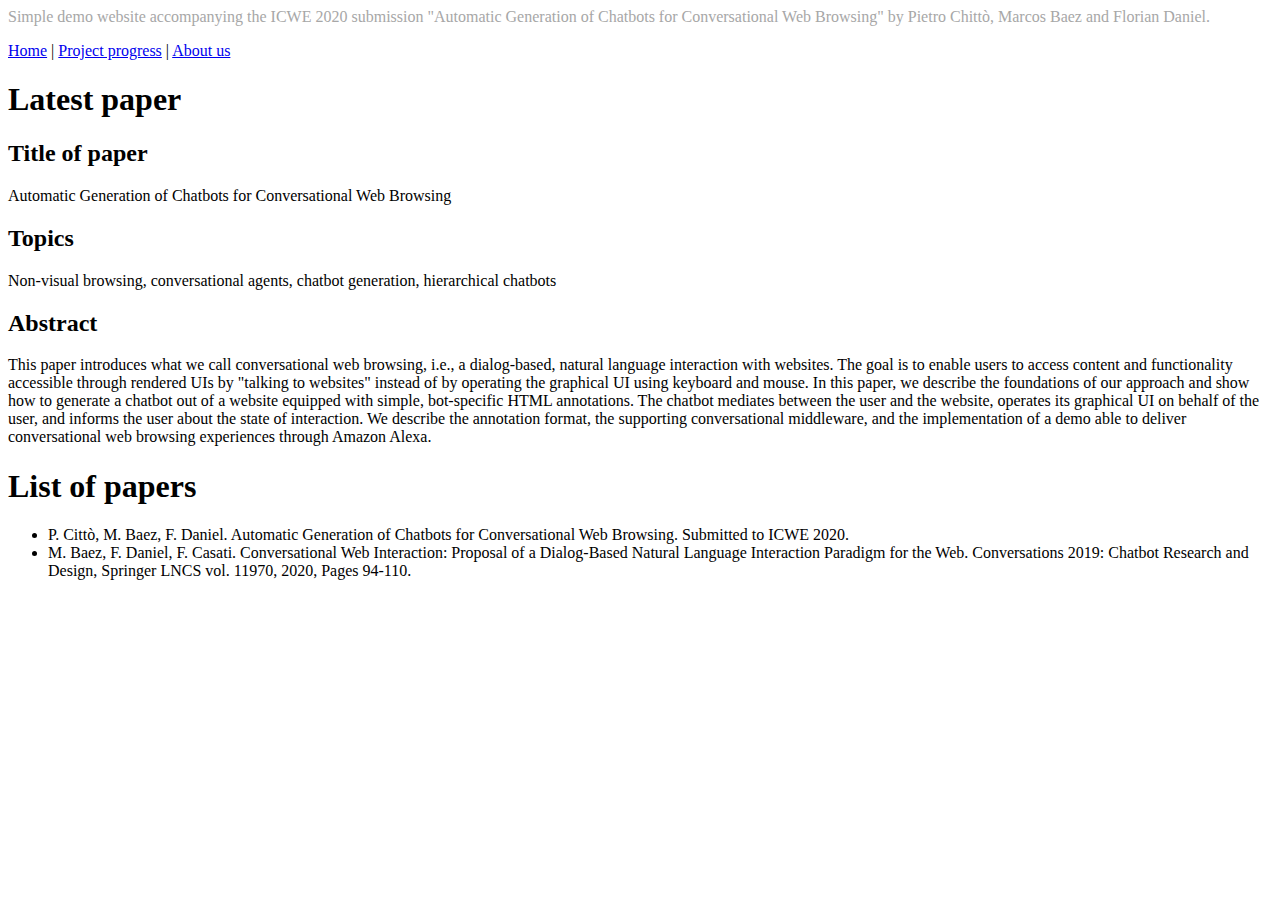
<file: index.html>
<!DOCTYPE html>
<html lang="en">

<head>
	<meta charset="utf-8" />

	<!-- Always force latest IE rendering engine (even in intranet) & Chrome Frame. Remove this if you use the .htaccess -->
	<meta http-equiv="X-UA-Compatible" content="IE=edge,chrome=1" />

	<title>Bot Navigator</title>
	<meta name="description" content="Bot Navigator home page" />
	<meta name="author" content="Pietro Chittò" />
	<meta name="viewport" content="width=device-width; initial-scale=1.0" />
</head>


<body>

	<div id="body">

		<div style="color:#a7a7a7">
			Simple demo website accompanying the ICWE 2020 submission "Automatic Generation of Chatbots for Conversational Web Browsing" by Pietro Chittò, Marcos Baez and Florian Daniel.
		</div>

		<p id="navigation">
				<a href="index.html">Home</a> |
				<a bot-intent="progress" bot-intent-desc="Tell you the phases of the project" bot-type="link" bot-keys="phases, steps, progress" href="project.html?">Project progress</a> |
				<a bot-intent="about" bot-intent-desc="Tell you some information about the researchers involved" bot-type="link" bot-keys="researchers, authors, contributors, team members" href="researcher.html">About us</a>
		</p>

		<div id="container" bot-intent="lastest_paper" bot-intent-desc="Tell you information about the paper" bot-keys="lastest paper, last paper, paper">

			<h1>Latest paper</h1>

			<div bot-intent="paper_info_title" bot-type="reader" bot-intent-desc="Tell you the title of the paper" bot-keys="title">
				<h2 bot-attribute="title">Title of paper</h2>
				<p bot-attribute="paragraph">Automatic Generation of Chatbots for Conversational Web Browsing
				</p>
			</div>

			<div bot-intent="paper_info_topics" bot-type="reader" bot-intent-desc="Tell you the topics of the paper" bot-keys="topics">
				<h2 bot-attribute="title">Topics</h2>
				<p bot-attribute="paragraph">Non-visual browsing, conversational agents, chatbot generation, hierarchical chatbots</p>
			</div>

			<div bot-intent="paper_info_abstract" bot-type="reader" bot-intent-desc="Tell you a summary of the paper" bot-keys="abstract, summary">
				<h2 bot-attribute="title">Abstract</h2>
				<p bot-attribute="paragraph">
					This paper introduces what we call conversational web browsing, i.e., a dialog-based, natural language interaction with websites. The goal is to enable users to access content and functionality accessible through rendered UIs by "talking to websites" instead of by operating the graphical UI using keyboard and mouse. In this paper, we describe the foundations of our approach and show how to generate a chatbot out of a website equipped with simple, bot-specific HTML annotations. The chatbot mediates between the user and the website, operates its graphical UI on behalf of the user, and informs the user about the state of interaction. We describe the annotation format, the supporting conversational middleware, and the implementation of a demo able to deliver conversational web browsing experiences through Amazon Alexa. </p>
			</div>

		</div>

		<div id="container" bot-intent="paper_list" bot-intent-desc="Tell you the list of papers published by the project" bot-keys="papers, list of papers, publications, list of publications">
			<h1 bot-attribute="title">List of papers</h1>
			<ul bot-attribute="list">
				<li bot-attribute="list-item">P. Cittò, M. Baez, F. Daniel. Automatic Generation of Chatbots for Conversational Web Browsing. Submitted to ICWE 2020.</li>
				<li bot-attribute="list-item">M. Baez, F. Daniel, F. Casati. Conversational Web Interaction: Proposal of a Dialog-Based Natural Language Interaction Paradigm for the Web. Conversations 2019: Chatbot Research and Design, Springer LNCS vol. 11970, 2020, Pages 94-110.</li>
			</ul>
		</div>

	</div>

</body>

</html>
</file>
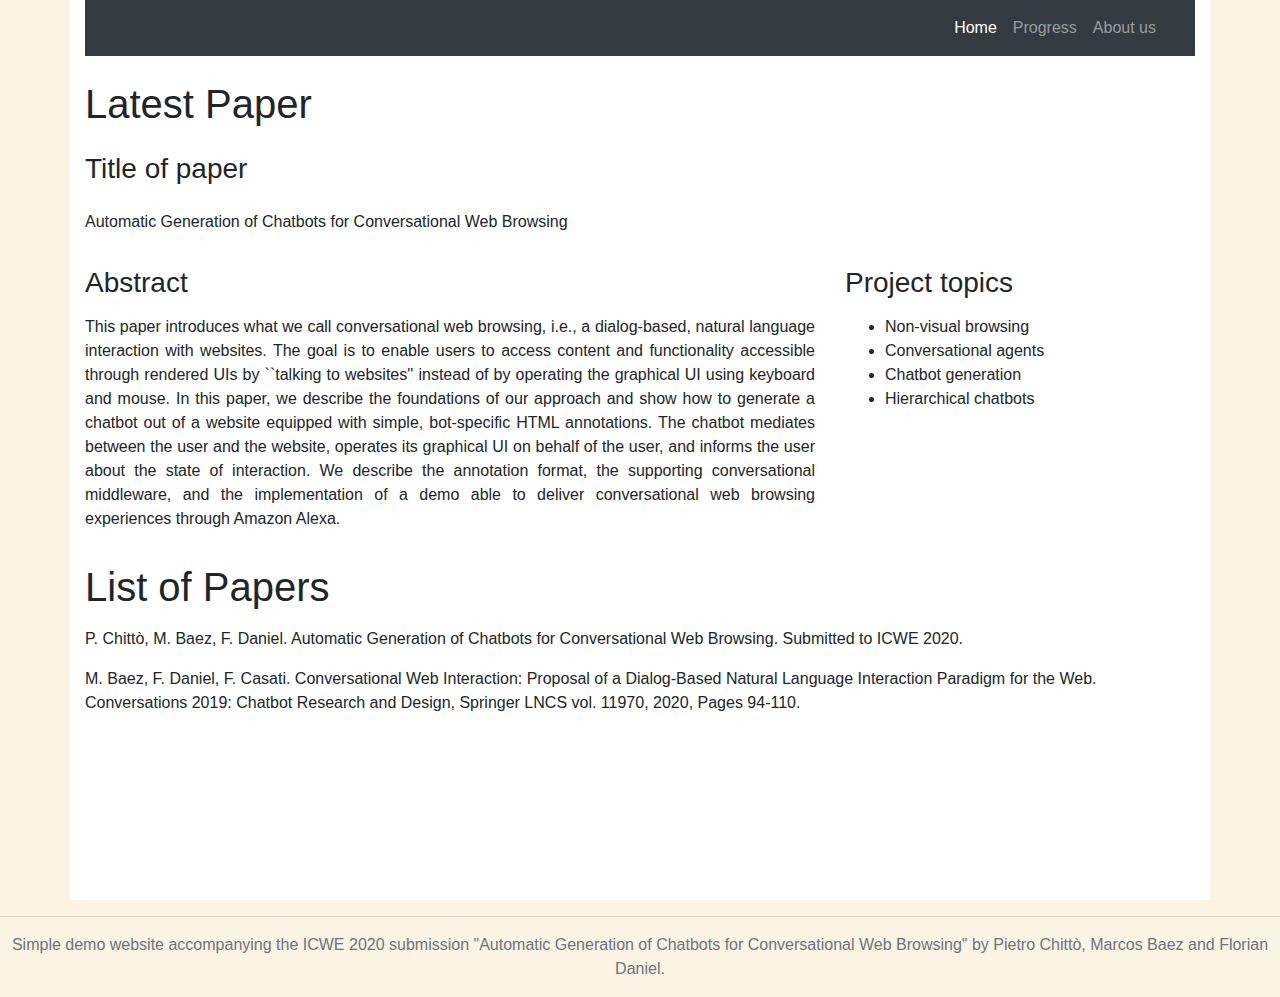
<file: template1/index.html>
<!DOCTYPE html>

<html lang="en">
<head>
  
  <meta charset="utf-8"/>
  <meta name="viewport" content="width=device-width, initial-scale=1, shrink-to-fit=no"/>
  <title>Conversational web browsing</title>
	<meta name="description" content="Simple demo website accompanying the ICWE 2020 submission &quot;Automatic Generation of Chatbots for Conversational Web Browsing&quot; by Pietro Chittò, Marcos Baez and Florian Daniel. " />
	<meta name="author" content="Pietro Chittò, Florian Daniel, Marcos Baez" />

  <link rel="stylesheet" href="https://stackpath.bootstrapcdn.com/bootstrap/4.3.1/css/bootstrap.min.css"/>
</head>

<body style="background-color: rgba(245, 222, 179, 0.37);">


  <div class="container" style="background-color: white; min-height: 100vh;">

      <nav class="navbar navbar-expand-lg navbar-dark bg-dark">
        <div class="container">
          <div class="collapse navbar-collapse" id="navbarResponsive">
            <ul class="navbar-nav ml-auto">
              <li class="nav-item active">
                <a class="nav-link" href="#">Home
                      <span class="sr-only">(current)</span>
                    </a>
              </li>
              <li class="nav-item">
                <a bot-intent="progress" bot-intent-desc="Tell you the phases of the project" bot-type="link" bot-keys="phases, steps, progress" class="nav-link" href="project.html">Progress</a>
              </li>
              <li class="nav-item">
                <a bot-intent="about" bot-intent-desc="Tell you some information about the researchers involved" bot-type="link" bot-keys="researchers, authors, contributors, team members" class="nav-link" href="researcher.html">About us</a>
              </li>
            </ul>
          </div>
        </div>
      </nav>
    
    <div bot-intent="lastest_paper" bot-intent-desc="Tell you information about the paper" bot-keys="lastest paper, last paper, paper">
      <h1 class="my-4">Latest Paper</h1>

      <div bot-intent="paper_info_title" bot-type="reader" bot-intent-desc="Tell you the title of the paper" bot-keys="title">   
        <h3 bot-attribute="title" class="my-4">Title of paper</h3>
        <p bot-attribute="paragraph">Automatic Generation of Chatbots for Conversational Web Browsing</p>
      </div>

      <div class="row">
        
        <div class="col-md-8" bot-intent="paper_info_abstract" bot-type="reader" bot-intent-desc="Tell you a summary of the paper" bot-keys="abstract, summary">
          <h3 class="my-3" bot-attribute="title">Abstract</h3>
          <p class="text-justify" bot-attribute="paragraph">This paper introduces what we call conversational web browsing, i.e., a dialog-based, natural language interaction with websites. The goal is to enable users to access content and functionality accessible through rendered UIs by ``talking to websites'' instead of by operating 
          the graphical UI using keyboard and mouse. In this paper, we describe the foundations of our approach 
          and show how to generate a chatbot out of a website equipped with simple, bot-specific HTML annotations. 
          The chatbot mediates between the user and the website, operates its graphical UI on behalf of the user, and 
          informs the user about the state of interaction. We describe the annotation format, the supporting conversational 
          middleware, and the implementation of a demo able to deliver conversational web browsing experiences through Amazon 
            Alexa.
          </p>
        </div>

        <div class="col-md-4" bot-intent="paper_info_topics" bot-type="reader" bot-intent-desc="Tell you the topics of the paper" bot-keys="topics">
          <h3 class="my-3" bot-attribute="title">Project topics</h3>
          <ul bot-attribute="paragraph">
            <li>Non-visual browsing</li>
            <li>Conversational agents</li>
            <li>Chatbot generation</li>
            <li>Hierarchical chatbots</li>
          </ul>
        </div>
        
      
      </div>
    <!-- /.row -->
    </div>

    <div bot-intent="paper_list"  bot-type="reader" bot-intent-desc="Tell you the list of papers published by the project" bot-keys="papers, list of papers, publications, list of publications">
      <h1 class="my-3" bot-attribute="title">List of Papers</h1>
      <div bot-attribute="list">
        <div class="row">
          <div class="col">
            <p bot-attribute="list-item">P. Chittò, M. Baez, F. Daniel. Automatic Generation of Chatbots for Conversational Web Browsing. Submitted to ICWE 2020.</p>
          </div>
        </div>

        <div class="row">
          <div class="col">
            <p bot-attribute="list-item">M. Baez, F. Daniel, F. Casati. Conversational Web Interaction: Proposal of a Dialog-Based Natural Language Interaction Paradigm for the Web. Conversations 2019: Chatbot Research and Design, Springer LNCS vol. 11970, 2020, Pages 94-110.</p>
          </div>
        </div>
      </div>
    </div>
    
  </div>
  
  </div>
  <!-- /.container -->
  <hr>
  <p class="text-center text-muted">Simple demo website accompanying the ICWE 2020 submission "Automatic Generation of Chatbots for Conversational Web Browsing" by Pietro Chittò, Marcos Baez and Florian Daniel. </p>  
  

  <!--bootstrap script-->
  <script src="https://cdnjs.cloudflare.com/ajax/libs/jquery/3.4.1/jquery.slim.min.js"></script>
  <script src="https://stackpath.bootstrapcdn.com/bootstrap/4.3.1/js/bootstrap.bundle.min.js"></script>
</body>
</html>
</file>
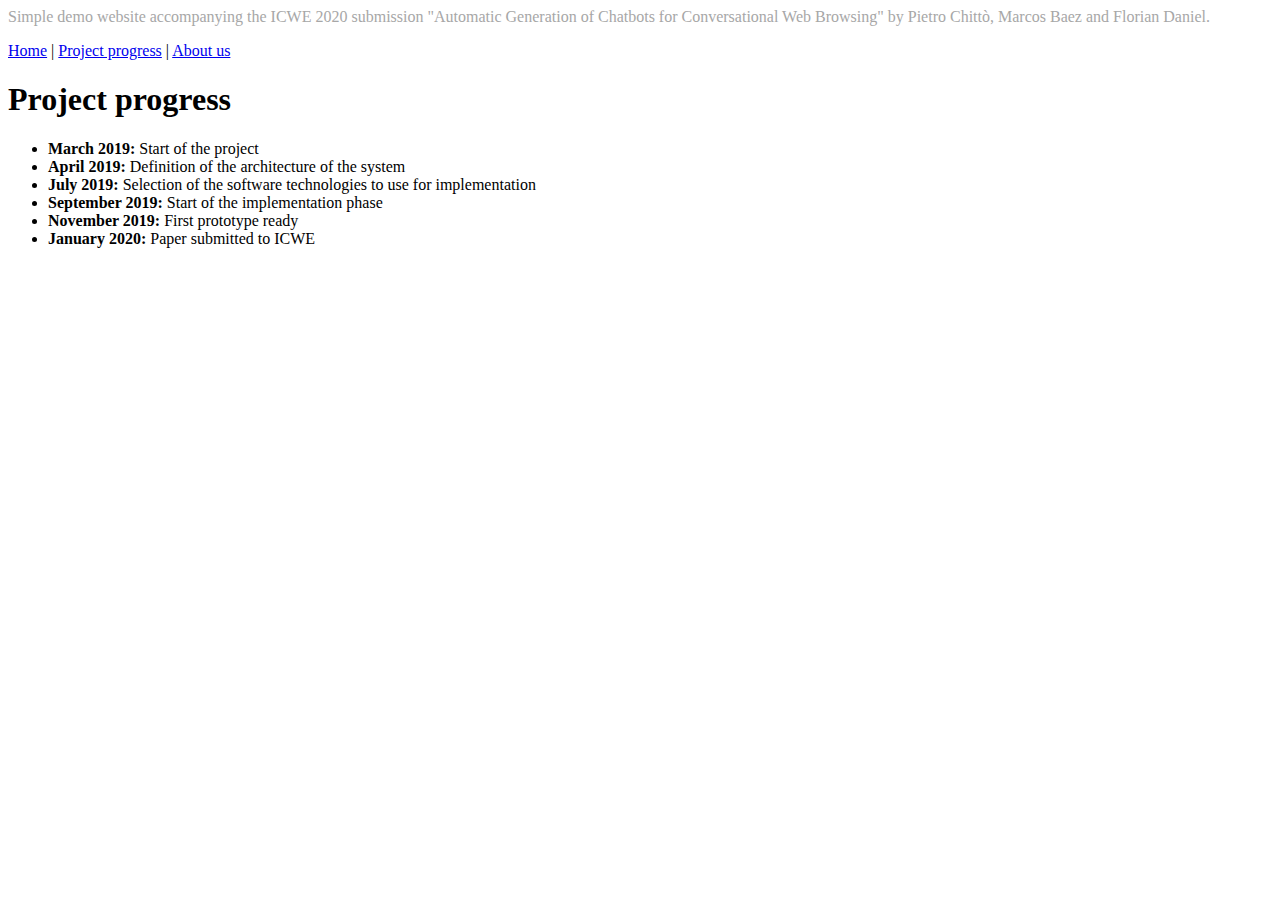
<file: project.html>
<!DOCTYPE html>
<html lang="en">

<head>
	<meta charset="utf-8" />

	<!-- Always force latest IE rendering engine (even in intranet) & Chrome Frame. Remove this if you use the .htaccess -->
	<meta http-equiv="X-UA-Compatible" content="IE=edge,chrome=1" />

	<title>Progress</title>
	<meta name="description" content="In this page there are the progresses of the project ordered in a chronological
	order" />
	<meta name="author" content="Pietro Chittò" />

	<meta name="viewport" content="width=device-width; initial-scale=1.0" />
</head>


<body>

	<div style="color:#a7a7a7">
		Simple demo website accompanying the ICWE 2020 submission "Automatic Generation of Chatbots for Conversational Web Browsing" by Pietro Chittò, Marcos Baez and Florian Daniel.
	</div>

	<p id="navigation">
			<a bot-intent="home" bot-intent-desc="Tell you some information about the papers" bot-type="link" bot-keys="paper, papers, article, articles" href="index.html">Home</a> |
			<a href="project.html?">Project progress</a> |
			<a bot-intent="about" bot-intent-desc="Tell you some information about the researchers involved" bot-type="link" bot-keys="researchers, authors, contributors, team members" href="researcher.html">About us</a>
	</p>

	<a name="phases-info">
	<div id="container" bot-intent = "progress_info" bot-type="reader" bot-keys="phases, steps, progress" bot-intent-desc="Tell you the steps of the project">
		<h1 bot-attribute=title>Project progress</h1>
		<ul bot-attribute="list">
			<li bot-attribute="list-item"><strong>March 2019:</strong> Start of the project</li>
			<li bot-attribute="list-item"><strong>April 2019:</strong> Definition of the architecture of the system</li>
			<li bot-attribute="list-item"><strong>July 2019:</strong> Selection of the software technologies to use for implementation</li>
			<li bot-attribute="list-item"><strong>September 2019:</strong> Start of the implementation phase</li>
			<li bot-attribute="list-item"><strong>November 2019:</strong> First prototype ready</li>
			<li bot-attribute="list-item"><strong>January 2020:</strong> Paper submitted to ICWE</li>
		</ul>

<!--
		<div bot-attribute="list">
			<p bot-attribute="list-item"><strong>March 2019:</strong> Start of the project</p>
			<p bot-attribute="list-item"><strong>April 2019:</strong> Definition of the architecture of the system</p>
			<p bot-attribute="list-item"><strong>July 2019:</strong> Selection of the software technologies to use for implementation</p>
			<p bot-attribute="list-item"><strong>September 2019:</strong> Start of the implementation phase</p>
			<p bot-attribute="list-item"><strong>November 2019:</strong> First prototype ready</p>
			<p bot-attribute="list-item"><strong>January 2020:</strong> Paper submitted to ICWE</p>
		</div>
	</div>
	</a>
-->
</body>

</html>
</file>
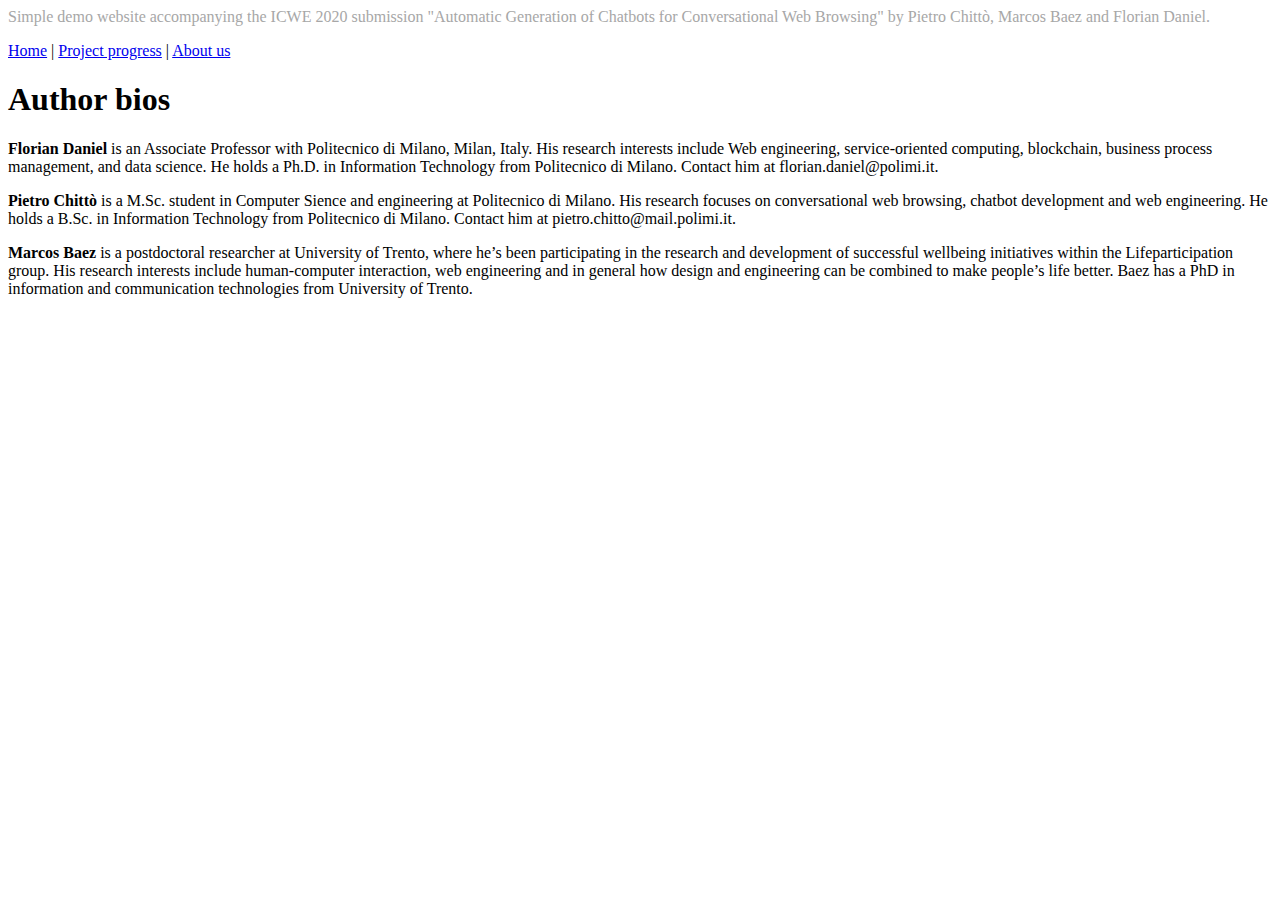
<file: researcher.html>
<!DOCTYPE html>
<html lang="en">

<head>
	<meta charset="utf-8" />

	<!-- Always force latest IE rendering engine (even in intranet) & Chrome Frame. Remove this if you use the .htaccess -->
	<meta http-equiv="X-UA-Compatible" content="IE=edge,chrome=1" />

	<title>Bot Navigator - Researcher</title>
	<meta name="description" content="Page with the info about of the researcher of the project" />
	<meta name="author" content="Pietro Chittò" />

	<meta name="viewport" content="width=device-width; initial-scale=1.0" />

</head>


<body>

	<div style="color:#a7a7a7">
		Simple demo website accompanying the ICWE 2020 submission "Automatic Generation of Chatbots for Conversational Web Browsing" by Pietro Chittò, Marcos Baez and Florian Daniel.
	</div>

	<p id="navigation">
			<a bot-intent="home" bot-intent-desc="Tell you some information about the papers" bot-type="link" bot-keys="paper, papers, article, articles" href="index.html" href="index.html">Home</a> |
			<a bot-intent="progress" bot-intent-desc="Tell you the phases of the project" bot-type="link" bot-keys="phases, steps, progress" href="project.html?">Project progress</a> |
			<a href="researcher.html">About us</a>
	</p>

	<div id="researchers" bot-intent="author_bios">

		<h1 bot-attribute=title>Author bios</h1>
		<div bot-intent="florian_bio" bot-type="reader" bot-intent-desc="Tell you some information about Florian Daniel" bot-keys="Florian, Daniel, Florian Daniel">
			<p bot-attribute="paragraph"><strong>Florian Daniel</strong>
			is an Associate Professor with Politecnico di Milano, Milan, Italy. His research interests include Web engineering, service-oriented computing, blockchain, business process management, and data science. He holds a Ph.D. in Information Technology from Politecnico di Milano. Contact him at florian.daniel@polimi.it.
			</p>
		</div>
		<p bot-attribute="paragraph" bot-intent="pietro_bios" bot-type="reader" bot-intent-desc="Tell you some information about Pietro Chittò" bot-keys="Pietro, Chittò, Pietro Chittò"><strong>Pietro Chittò</strong>
		  is a M.Sc. student in Computer Sience and engineering at Politecnico di Milano. His research focuses on conversational web browsing, chatbot development and web engineering. He holds a B.Sc. in Information Technology from Politecnico di Milano. Contact him at pietro.chitto@mail.polimi.it.
	  </p>
		<p bot-attribute="paragraph" bot-intent="marcos_bio" bot-type="reader" bot-intent-desc="Tell you some information about Marcos Baez" bot-keys="Marcos, Baez, Marcos Baez"><strong>Marcos Baez</strong>
			is a postdoctoral researcher at University of Trento, where he’s been participating in the research and development of successful wellbeing initiatives within the Lifeparticipation group. His research interests include human-computer interaction, web engineering and in general how design and engineering can be combined to make people’s life better.  Baez has a PhD in information and communication technologies from University of Trento.
		</p>

<!--
		<div>
			<p bot-element="list-elem"><strong>Florian Daniel</strong>
				is an Associate Professor with Politecnico di Milano, Milan, Italy. His research interests include Web engineering, service-oriented computing, blockchain, business process management, and data science. He holds a Ph.D. in Information Technology from Politecnico di Milano. Contact him at florian.daniel@polimi.it.
			</p>
		</div>

		<div>
			<p bot-element="list-elem"><strong>Pietro Chittò</strong>
			is a M.Sc. student in Computer Sience and engineering at Politecnico di Milano. His research focuses on conversational web browsing, chatbot development and web engineering. He holds a B.Sc. in Information Technology from Politecnico di Milano. Contact him at pietro.chitto@mail.polimi.it.</p>
		</div>

		<div>
			<p bot-element="list-elem"><strong>Marcos Baez</strong>
				is a postdoctoral researcher at University of Trento, where he’s been participating in the research and development of successful wellbeing initiatives within the Lifeparticipation group. His research interests include human-computer interaction, web engineering and in general how design and engineering can be combined to make people’s life better.  Baez has a PhD in information and communication technologies from University of Trento.
			</p>
		</div>
-->
	</div>

</body>

</html>
</file>
